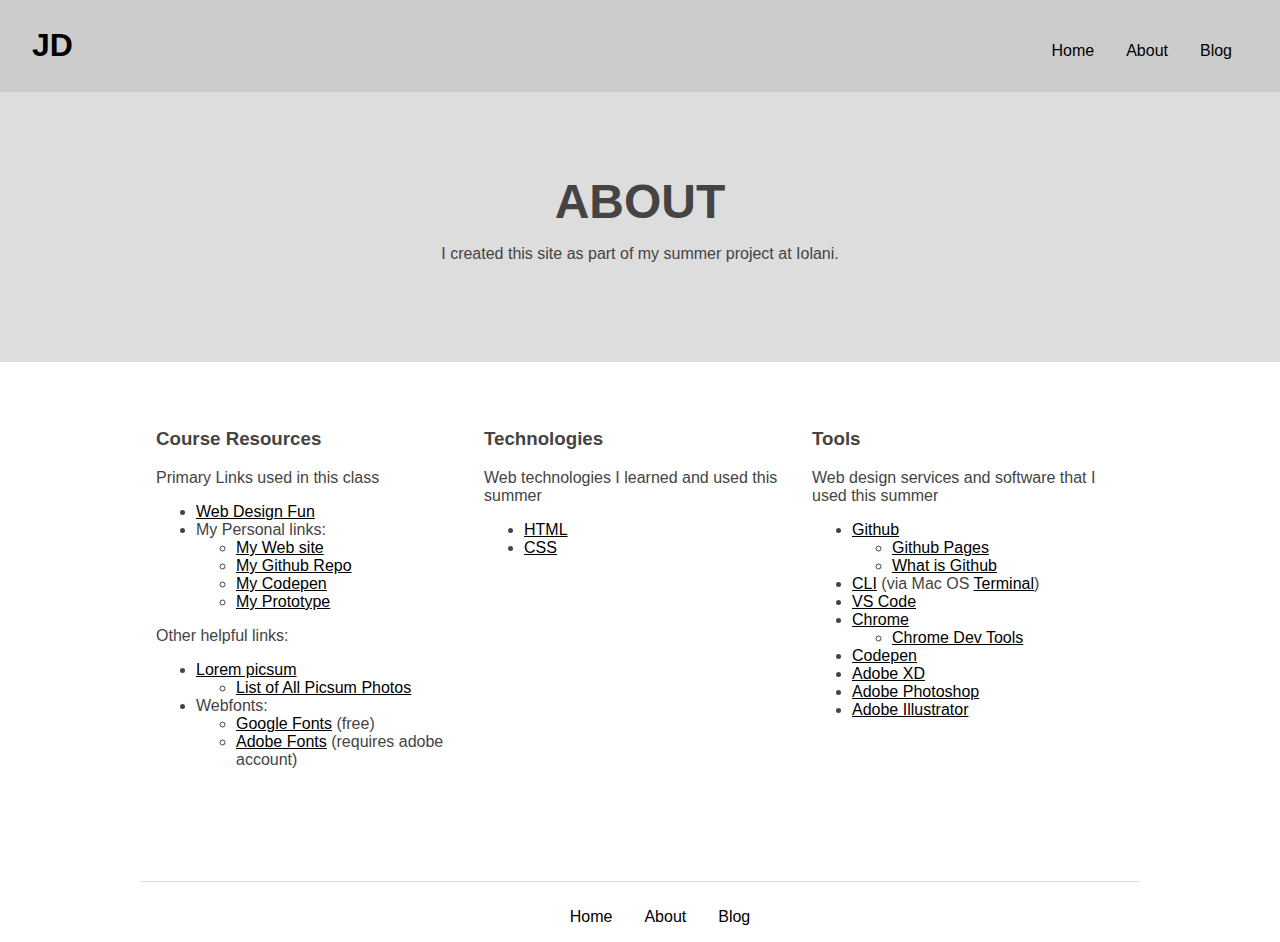
<file: about.html>
<!DOCTYPE html>
<html lang="en">

<head>
    <meta charset="UTF-8">
    <title>Summer Site 2019 | About</title>
    <meta name="description" content="My Personal Web Site" />
    <meta name="viewport" content="width=device-width, initial-scale=1.0">
    <link href="css/style.css" rel="stylesheet" type="text/css" />
</head>

<body class="page-sub page-about">
    <header>
        <div class="site-id">
            <h1><a href="index.html">JD</a></h1>
        </div>
        <nav class="site-nav">
            <ul>
                <li><a href="index.html">Home</a></li>
                <li><a href="about.html">About</a></li>
                <li><a href="blog.html">Blog</a></li>
            </ul>
        </nav>
    </header>
    <main>
        <section class="hero">
            <h2>About</h2>
            <p>I created this site as part of my summer project at Iolani.</p>
        </section>
        <section class="lists">
            <div class="category">
                <h3>Course Resources</h3>
                <p>Primary Links used in this class</p>
                <ul>
                    <li><a href="https://www.creativemedia.space/course/web-design-fun/">Web Design Fun</a></li>
                    <li>My Personal links:
                        <ul>
                            <li><a href="https://iwebstudent001.github.io">My Web site</a></li>
                            <li><a href="https://github.com/iwebstudent001/iwebstudent001.github.io">My Github Repo</a>
                            </li>
                            <li><a href="https://codepen.io/iwebstudent001/">My Codepen</a></li>
                            <li><a href="https://xd.adobe.com/view/c2e8e392-c112-4e9b-6c72-190c0a95b438-b4d9/">My
                                    Prototype</a></li>
                        </ul>
                    </li>
                </ul>
                <p>Other helpful links:</p>
                <ul>
                    <li><a href="https://picsum.photos/">Lorem picsum</a>
                        <ul>
                            <li><a href="https://picsum.photos/images">List of All Picsum Photos</a></li>
                        </ul>
                    </li>
                    <li>Webfonts:
                        <ul>
                            <li><a href="https://fonts.google.com/">Google Fonts</a> (free)</li>
                            <li><a href="https://fonts.adobe.com/">Adobe Fonts</a> (requires adobe account)</li>
                        </ul>

                    </li>
                </ul>
            </div>
            <div class="category">
                <h3>Technologies</h3>
                <p>Web technologies I learned and used this summer</p>
                <ul>
                    <li><a href="https://www.w3schools.com/html/html_intro.asp">HTML</a></li>
                    <li><a href="https://www.w3schools.com/css/css_intro.asp">CSS</a></li>
                </ul>
            </div>
            <div class="category">
                <h3>Tools</h3>
                <p>Web design services and software that I used this summer</p>
                <ul>
                    <li><a href="https://github.com/">Github</a>
                        <ul>
                            <li><a href="https://pages.github.com/">Github Pages</a></li>
                            <li><a href="https://www.w3schools.com/whatis/whatis_github.asp">What is Github</a></li>
                        </ul>
                    </li>
                    <li><a href="https://www.w3schools.com/whatis/whatis_cli.asp">CLI</a> (via Mac OS <a
                            href="https://support.apple.com/guide/terminal/welcome/mac">Terminal</a>)</li>
                    <li><a href="https://code.visualstudio.com/">VS Code</a></li>
                    <li><a href="https://www.google.com/chrome/">Chrome</a>
                        <ul>
                            <li><a href="https://developers.google.com/web/tools/chrome-devtools/">Chrome Dev Tools</a>
                            </li>
                        </ul>
                    </li>
                    <li><a href="https://codepen.io">Codepen</a></li>
                    <li><a href="https://www.adobe.com/products/xd.html">Adobe XD</a></li>
                    <li><a href="https://www.adobe.com/products/photoshop.html">Adobe Photoshop</a></li>
                    <li><a href="https://www.adobe.com/products/illustrator.html">Adobe Illustrator</a></li>
                </ul>
            </div>
        </section>
    </main>

    <footer>
        <nav class="site-nav">
            <ul>
                <li><a href="index.html">Home</a></li>
                <li><a href="about.html">About</a></li>
                <li><a href="blog.html">Blog</a></li>
            </ul>
        </nav>
    </footer>
</body>

</html>
</file>
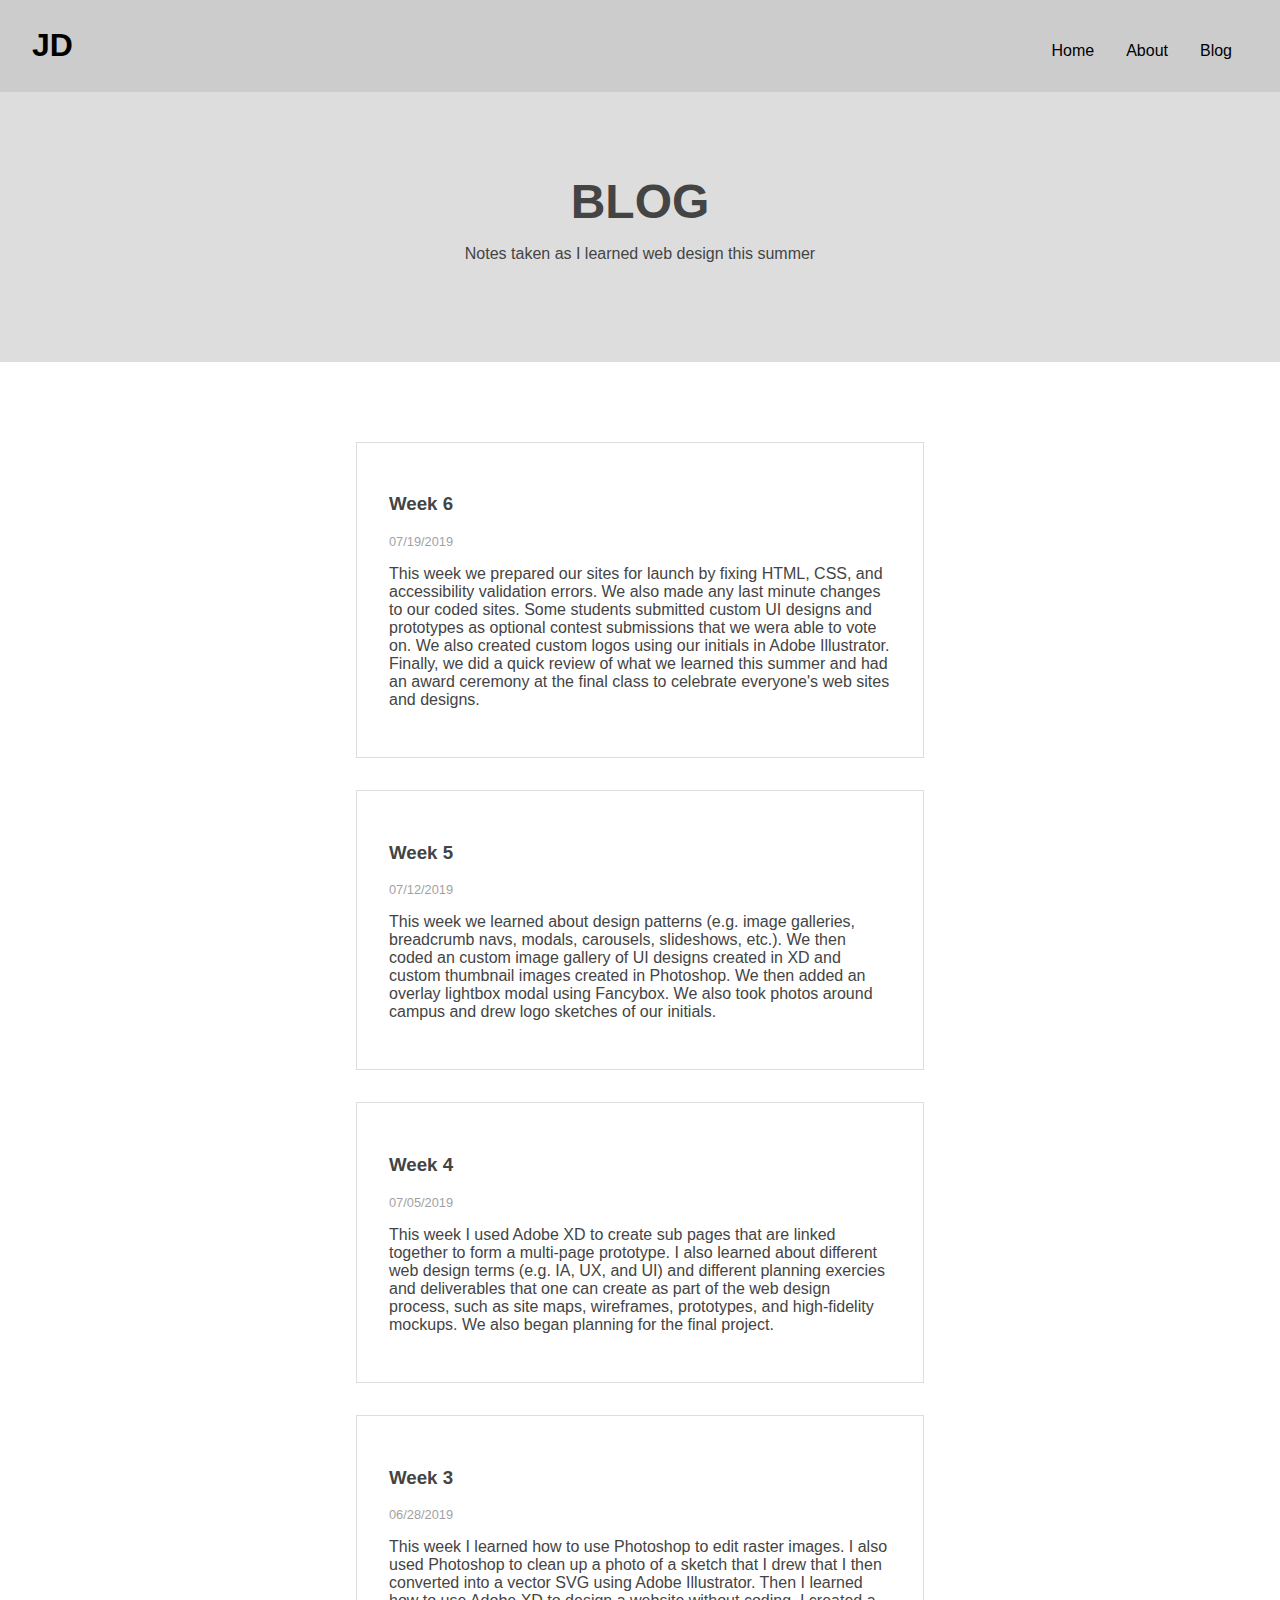
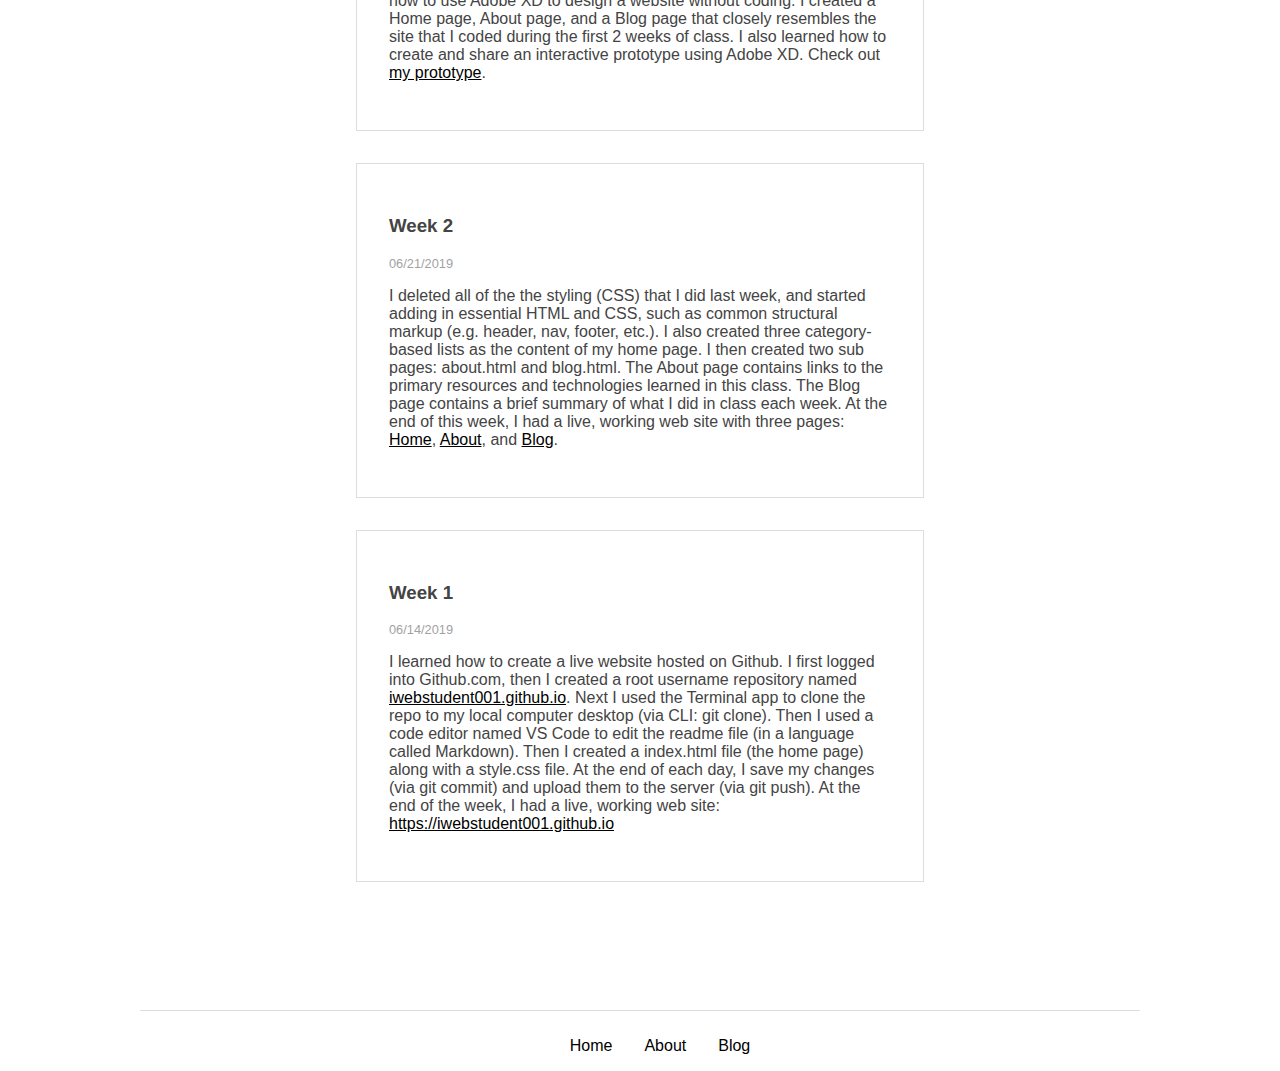
<file: blog.html>
<!DOCTYPE html>
<html lang="en">

<head>
    <meta charset="UTF-8">
    <title>Summer Site 2019 | Blog</title>
    <meta name="description" content="My Personal Web Site" />
    <meta name="viewport" content="width=device-width, initial-scale=1.0">
    <link href="css/style.css" rel="stylesheet" type="text/css" />
</head>

<body class="page-sub page-about">
    <header>
        <div class="site-id">
            <h1><a href="index.html">JD</a></h1>
        </div>
        <nav class="site-nav">
            <ul>
                <li><a href="index.html">Home</a></li>
                <li><a href="about.html">About</a></li>
                <li><a href="blog.html">Blog</a></li>
            </ul>
        </nav>
    </header>
    <main>
        <section class="hero">
            <h2>Blog</h2>
            <p>Notes taken as I learned web design this summer</p>
        </section>
        <section class="blog-archives">

            <article class="blog-entry">
                <h3>Week 6</h3>
                <div class="date">07/19/2019</div>
                <p>This week we prepared our sites for launch by fixing HTML, CSS, and accessibility validation errors.
                    We also made any last minute
                    changes to our coded sites. Some students submitted custom UI designs and prototypes as optional
                    contest submissions that we wera able to vote on. We
                    also created custom logos using our initials in Adobe Illustrator. Finally, we did a quick review of
                    what we learned this summer and had an award ceremony at the final class to celebrate everyone's web
                    sites and
                    designs.</p>
            </article>

            <article class="blog-entry">
                <h3>Week 5</h3>
                <div class="date">07/12/2019</div>
                <p>This week we learned about design patterns (e.g. image galleries, breadcrumb navs, modals, carousels,
                    slideshows, etc.). We then coded an custom image gallery of UI designs created in XD and custom
                    thumbnail images created in Photoshop. We then added an overlay lightbox modal using Fancybox. We
                    also took photos around
                    campus and drew logo sketches of our initials.</p>
            </article>

            <article class="blog-entry">

                <h3>Week 4</h3>
                <div class="date">07/05/2019</div>
                <p>This week I used Adobe XD to create sub pages that are linked together to form a multi-page
                    prototype. I also learned about different web design terms (e.g. IA, UX, and UI) and different
                    planning exercies and deliverables that one can create as part of the web design process, such as
                    site maps, wireframes, prototypes, and high-fidelity mockups. We also began planning for the final
                    project.</p>
            </article>

            <article class="blog-entry">

                <h3>Week 3</h3>
                <div class="date">06/28/2019</div>
                <p>This week I learned how to use Photoshop to edit raster images. I also used Photoshop to clean up a
                    photo of a sketch that I drew that I then converted into a vector SVG using Adobe Illustrator. Then
                    I learned how to use Adobe XD to design a website without coding. I created a Home page,
                    About page, and a Blog page that closely resembles the site that I coded during the first 2 weeks of
                    class. I also learned how to create and share an interactive prototype using Adobe XD. Check out
                    <a href="https://xd.adobe.com/view/c2e8e392-c112-4e9b-6c72-190c0a95b438-b4d9/">my prototype</a>.</p>

            </article>

            <article class="blog-entry">

                <h3>Week 2</h3>
                <div class="date">06/21/2019</div>
                <p>I deleted all of the the styling (CSS) that I did last week, and started adding in essential HTML and
                    CSS, such as common structural markup (e.g. header, nav, footer, etc.). I also created three
                    category-based lists as the content of my home page. I then created two sub pages: about.html and
                    blog.html. The About page contains links to the primary resources and technologies learned in this
                    class. The Blog page contains a brief summary of what I did in class each week. At the end of this
                    week, I had a live, working web site with three pages: <a
                        href="https://iwebstudent001.github.io/index.html">Home</a>, <a
                        href="https://iwebstudent001.github.io/about.html">About</a>, and <a
                        href="https://iwebstudent001.github.io/blog.html">Blog</a>.</p>

            </article>

            <article class="blog-entry">

                <h3>Week 1</h3>
                <div class="date">06/14/2019</div>
                <p>I learned how to create a live website hosted on Github. I first logged into Github.com, then I
                    created a root username repository named <a
                        href="https://github.com/iwebstudent001/iwebstudent001.github.io">iwebstudent001.github.io</a>.
                    Next I used the Terminal app to
                    clone the repo to my local computer desktop (via CLI: git clone). Then I used a code editor named VS
                    Code to edit the readme file (in a language called Markdown). Then I created a index.html file (the
                    home page) along with a style.css file. At the end of each day, I save my changes (via git commit)
                    and upload them to the server (via git push). At the end of the week, I had a live, working web
                    site: <a href="https://iwebstudent001.github.io">https://iwebstudent001.github.io</a></p>

            </article>

        </section>
    </main>

    <footer>
        <nav class="site-nav">
            <ul>
                <li><a href="index.html">Home</a></li>
                <li><a href="about.html">About</a></li>
                <li><a href="blog.html">Blog</a></li>
            </ul>
        </nav>
    </footer>
</body>

</html>
</file>
<file: css/style.css>
/* GLOBAL */

* { box-sizing: border-box; }

body {
    font-family: sans-serif;
    margin: 0;
    color: #444;
}

a {
    /* text-decoration: none; */
    color: #000;
}

h1, h2, h3, p {
    max-width: 600px;
}

/* HEADER */
header {
    padding: 1em 2em;
    background-color: #ccc;
}

header a {
    text-decoration: none;
}

header {
    display: grid;
    grid-template-columns: 1fr 1fr;
    align-items: center;
}

/* SITE ID */
.site-id h1 {
    margin: 0;
}

/* SITE NAV */
nav ul {
    display: flex;
    justify-content: flex-end;
    margin: 0;
    padding-top: .6em;
}

nav li {
    margin: 0;
    list-style: none;
}

nav a {
    display: block;
    padding: 1em;
}

/* FOOTER */
footer {
    border-top: 1px solid #ddd;
    max-width: 1000px;
    margin: 0 auto;
}
footer nav ul {
    justify-content: center;
}
footer a {
    text-decoration: none;
}


/* MAIN */
main {
    padding: 0 0 3em 0;
    min-height: 80vh;
}

/* SECTIONS */

section {
    padding: 3em 1em;
}

/* HERO SECTIONS */
.hero {
    display: grid;
    align-content: center;
    text-align: center;
    background: #ddd;
    min-height: 50vh;
    /* color: white; */
}

.page-sub .hero {
    min-height: 30vh;
}

.hero h2 {
    font-size: 3em;
    text-transform: uppercase;
    margin: 0 auto;
}

.hero p {
    margin: 1em auto;
}

.page-home .hero {
    /* background-image: url('https://picsum.photos/id/1041/1600/800');
    background-position: center top;
    background-size: cover; */
}

/* Lists */
.lists {
    max-width: 1000px;
    margin: 0 auto;
    display: grid;
    grid-template-columns: 1fr 1fr 1fr;
    grid-column-gap: 1em;
}

@media (max-width:767px) {
    .lists {
        grid-template-columns: 1fr 1fr;
    }
}

/* BLOG Archives */

.blog-archives {
    max-width: 600px;
    margin: 0 auto;
}

.blog-entry {
    border: 1px solid #ddd;
    padding: 2em;
    margin: 2em 0;
}

.date {
    opacity: .5;
    font-size: .8em;
}

/* IMAGE GALLERY */

.image-gallery {
    text-align: center;
}

.image-gallery h2, 
.image-gallery p {
    margin-left: auto;
    margin-right: auto;
}

.image-list {
    max-width: 1100px;
    margin: 0 auto;
    padding: 0;
}

.image-list li {
    list-style: none;
    display: inline-block;
}
</file>
